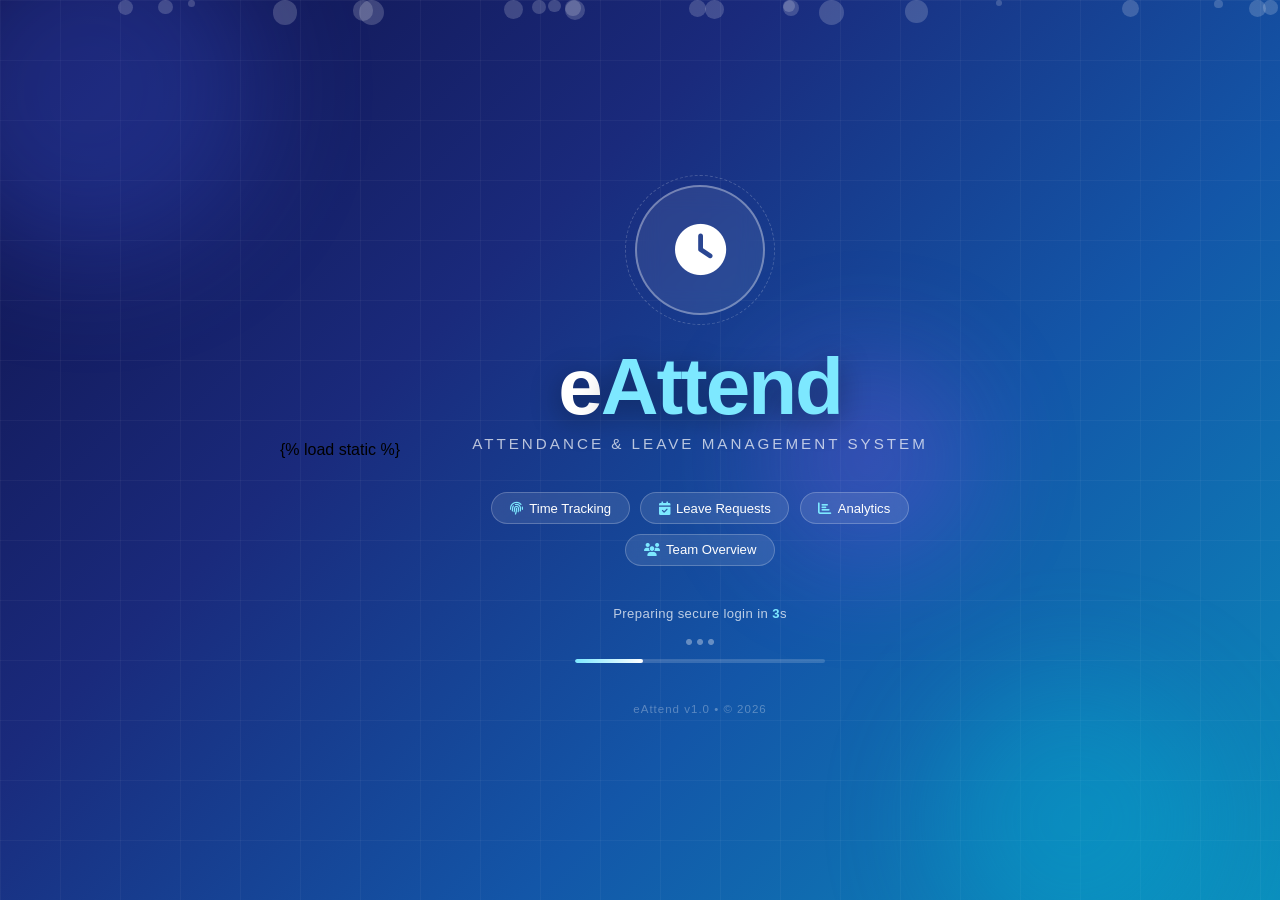
<file: templates/landing.html>
<!DOCTYPE html>
<html lang="en">
<head>
    <meta charset="UTF-8">
    <meta name="viewport" content="width=device-width, initial-scale=1.0">
    <title>eAttend — Employee Attendance System</title>
    {% load static %}
    <link rel="stylesheet" href="https://cdnjs.cloudflare.com/ajax/libs/font-awesome/6.4.0/css/all.min.css">
    <style>
        *, *::before, *::after { margin: 0; padding: 0; box-sizing: border-box; }

        body {
            min-height: 100vh;
            background: linear-gradient(135deg, #0f1147 0%, #1a2a7c 35%, #1356a8 65%, #0b8fbd 100%);
            overflow: hidden;
            font-family: 'Segoe UI', Tahoma, Geneva, Verdana, sans-serif;
            display: flex;
            align-items: center;
            justify-content: center;
        }

        /* ── Animated grid ── */
        .grid-bg {
            position: fixed;
            inset: 0;
            background-image:
                linear-gradient(rgba(255,255,255,0.04) 1px, transparent 1px),
                linear-gradient(90deg, rgba(255,255,255,0.04) 1px, transparent 1px);
            background-size: 60px 60px;
            animation: gridScroll 25s linear infinite;
            pointer-events: none;
        }
        @keyframes gridScroll {
            0%   { transform: translateY(0); }
            100% { transform: translateY(60px); }
        }

        /* ── Floating orbs ── */
        .orbs { position: fixed; inset: 0; pointer-events: none; overflow: hidden; }
        .orb {
            position: absolute;
            border-radius: 50%;
            filter: blur(60px);
            opacity: 0.25;
            animation: orbFloat ease-in-out infinite;
        }
        .orb1 { width: 340px; height: 340px; background: #4466ff; top: -80px; left: -80px; animation-duration: 14s; animation-delay: 0s; }
        .orb2 { width: 280px; height: 280px; background: #00c9e0; bottom: -60px; right: 5%; animation-duration: 18s; animation-delay: -5s; }
        .orb3 { width: 200px; height: 200px; background: #a855f7; top: 40%; left: 60%; animation-duration: 12s; animation-delay: -3s; }
        @keyframes orbFloat {
            0%, 100% { transform: translateY(0) scale(1); }
            50%       { transform: translateY(-40px) scale(1.08); }
        }

        /* ── Particles ── */
        .particles { position: fixed; inset: 0; pointer-events: none; overflow: hidden; }
        .particle {
            position: absolute;
            border-radius: 50%;
            background: rgba(255,255,255,0.18);
            animation: particleRise linear infinite;
        }
        @keyframes particleRise {
            0%   { transform: translateY(105vh) rotate(0deg);   opacity: 0; }
            8%   { opacity: 1; }
            92%  { opacity: 1; }
            100% { transform: translateY(-10vh)  rotate(540deg); opacity: 0; }
        }

        /* ── Main card ── */
        .landing-card {
            position: relative;
            z-index: 20;
            text-align: center;
            color: #fff;
            padding: 2.5rem 2rem;
            max-width: 600px;
            width: 100%;
        }

        /* ── Logo ── */
        .logo-wrap {
            position: relative;
            width: 130px;
            height: 130px;
            margin: 0 auto 2rem;
            animation: logoAppear 0.9s cubic-bezier(0.34,1.56,0.64,1) 0.2s both;
        }
        .logo-ring {
            position: absolute;
            inset: 0;
            border-radius: 50%;
            border: 2.5px solid rgba(255,255,255,0.35);
            background: rgba(255,255,255,0.08);
            backdrop-filter: blur(12px);
            animation: ringPulse 3.5s ease-in-out 1.5s infinite;
        }
        .logo-ring-outer {
            position: absolute;
            inset: -10px;
            border-radius: 50%;
            border: 1.5px dashed rgba(255,255,255,0.2);
            animation: spinSlow 18s linear infinite;
        }
        .logo-icon-inner {
            position: absolute;
            inset: 0;
            display: flex;
            align-items: center;
            justify-content: center;
            font-size: 3.2rem;
        }
        @keyframes logoAppear {
            from { opacity: 0; transform: scale(0.3) rotate(-200deg); }
            to   { opacity: 1; transform: scale(1) rotate(0deg); }
        }
        @keyframes ringPulse {
            0%, 100% { box-shadow: 0 0 0 0 rgba(125,232,255,0.15), 0 0 40px rgba(255,255,255,0.1); }
            50%       { box-shadow: 0 0 0 12px rgba(125,232,255,0), 0 0 70px rgba(125,232,255,0.25); }
        }
        @keyframes spinSlow {
            from { transform: rotate(0deg); }
            to   { transform: rotate(360deg); }
        }

        /* ── Brand title ── */
        .brand-title {
            font-size: clamp(3rem, 8vw, 5rem);
            font-weight: 900;
            letter-spacing: -2px;
            line-height: 1;
            margin-bottom: 0.5rem;
            animation: fadeSlideUp 0.7s ease 0.8s both;
            text-shadow: 0 6px 30px rgba(0,0,0,0.4);
        }
        .brand-title .accent { color: #7de8ff; }

        /* ── Tagline ── */
        .brand-tagline {
            font-size: 0.95rem;
            color: rgba(255,255,255,0.7);
            letter-spacing: 3px;
            text-transform: uppercase;
            font-weight: 400;
            margin-bottom: 2.5rem;
            animation: fadeSlideUp 0.7s ease 1s both;
        }

        @keyframes fadeSlideUp {
            from { opacity: 0; transform: translateY(28px); }
            to   { opacity: 1; transform: translateY(0); }
        }

        /* ── Feature pills ── */
        .features {
            display: flex;
            gap: 0.65rem;
            justify-content: center;
            flex-wrap: wrap;
            margin-bottom: 2.5rem;
            animation: fadeSlideUp 0.7s ease 1.2s both;
        }
        .pill {
            background: rgba(255,255,255,0.1);
            border: 1px solid rgba(255,255,255,0.22);
            border-radius: 30px;
            padding: 0.45rem 1.1rem;
            font-size: 0.82rem;
            font-weight: 500;
            backdrop-filter: blur(8px);
            transition: background 0.25s, transform 0.2s;
        }
        .pill:hover { background: rgba(255,255,255,0.2); transform: translateY(-2px); }
        .pill i { margin-right: 0.4rem; color: #7de8ff; }

        /* ── Loading redirect ── */
        .loading-wrap {
            margin-top: 0.8rem;
            animation: fadeSlideUp 0.7s ease 1.55s both;
        }
        .loading-label {
            font-size: 0.82rem;
            color: rgba(255,255,255,0.72);
            margin-bottom: 0.6rem;
            letter-spacing: 0.4px;
        }
        .loading-label span {
            color: #7de8ff;
            font-weight: 700;
        }
        .loading-dots i {
            font-size: 0.38rem;
            margin: 0 0.15rem;
            opacity: 0.35;
            animation: dotBlink 1.05s ease-in-out infinite;
        }
        .loading-dots i:nth-child(2) { animation-delay: 0.2s; }
        .loading-dots i:nth-child(3) { animation-delay: 0.4s; }
        @keyframes dotBlink {
            0%, 100% { opacity: 0.35; transform: translateY(0); }
            50% { opacity: 1; transform: translateY(-3px); }
        }
        .load-track {
            width: min(250px, 70vw);
            height: 4px;
            margin: 0.65rem auto 0;
            border-radius: 999px;
            background: rgba(255,255,255,0.16);
            overflow: hidden;
        }
        .load-fill {
            width: 0%;
            height: 100%;
            border-radius: 999px;
            background: linear-gradient(90deg, #7de8ff, #ffffff);
        }

        /* ── Version badge ── */
        .version-badge {
            margin-top: 2.5rem;
            font-size: 0.72rem;
            color: rgba(255,255,255,0.3);
            animation: fadeSlideUp 0.7s ease 1.8s both;
            letter-spacing: 1px;
        }
    </style>
</head>
<body>

<div class="grid-bg"></div>

<div class="orbs">
    <div class="orb orb1"></div>
    <div class="orb orb2"></div>
    <div class="orb orb3"></div>
</div>

<div class="particles" id="particles"></div>

<div class="landing-card">

    <div class="logo-wrap">
        <div class="logo-ring-outer"></div>
        <div class="logo-ring"></div>
        <div class="logo-icon-inner">
            <i class="fas fa-clock"></i>
        </div>
    </div>

    <h1 class="brand-title">e<span class="accent">Attend</span></h1>
    <p class="brand-tagline">Attendance &amp; Leave Management System</p>

    <div class="features">
        <div class="pill"><i class="fas fa-fingerprint"></i>Time Tracking</div>
        <div class="pill"><i class="fas fa-calendar-check"></i>Leave Requests</div>
        <div class="pill"><i class="fas fa-chart-bar"></i>Analytics</div>
        <div class="pill"><i class="fas fa-users"></i>Team Overview</div>
    </div>

    <div class="loading-wrap" aria-live="polite">
        <p class="loading-label">Preparing secure login in <span id="countdown">4</span>s</p>
        <div class="loading-dots" aria-hidden="true">
            <i class="fas fa-circle"></i><i class="fas fa-circle"></i><i class="fas fa-circle"></i>
        </div>
        <div class="load-track" aria-hidden="true">
            <div class="load-fill" id="load-fill"></div>
        </div>
    </div>

    <p class="version-badge">eAttend v1.0 &bull; &copy; 2026</p>
</div>

<script>
    // ── Spawn floating particles ──
    (function spawnParticles() {
        const container = document.getElementById('particles');
        for (let i = 0; i < 22; i++) {
            const p = document.createElement('div');
            p.className = 'particle';
            const size = Math.random() * 24 + 6;
            p.style.cssText = [
                `width:${size}px`,
                `height:${size}px`,
                `left:${Math.random() * 100}%`,
                `animation-duration:${Math.random() * 14 + 10}s`,
                `animation-delay:${Math.random() * 12}s`
            ].join(';');
            container.appendChild(p);
        }
    })();

    // Redirect to login after a short loading animation.
    (function startRedirectTimer() {
        const totalMs = 4000;
        const fill = document.getElementById('load-fill');
        const countdown = document.getElementById('countdown');
        const start = Date.now();

        function animate() {
            const elapsed = Date.now() - start;
            const percent = Math.min((elapsed / totalMs) * 100, 100);

            if (fill) {
                fill.style.width = percent + '%';
            }
            if (countdown) {
                countdown.textContent = Math.max(0, Math.ceil((totalMs - elapsed) / 1000));
            }

            if (elapsed >= totalMs) {
                window.location.href = '/login/';
                return;
            }
            requestAnimationFrame(animate);
        }

        requestAnimationFrame(animate);
    })();

</script>

</body>
</html>
</file>
